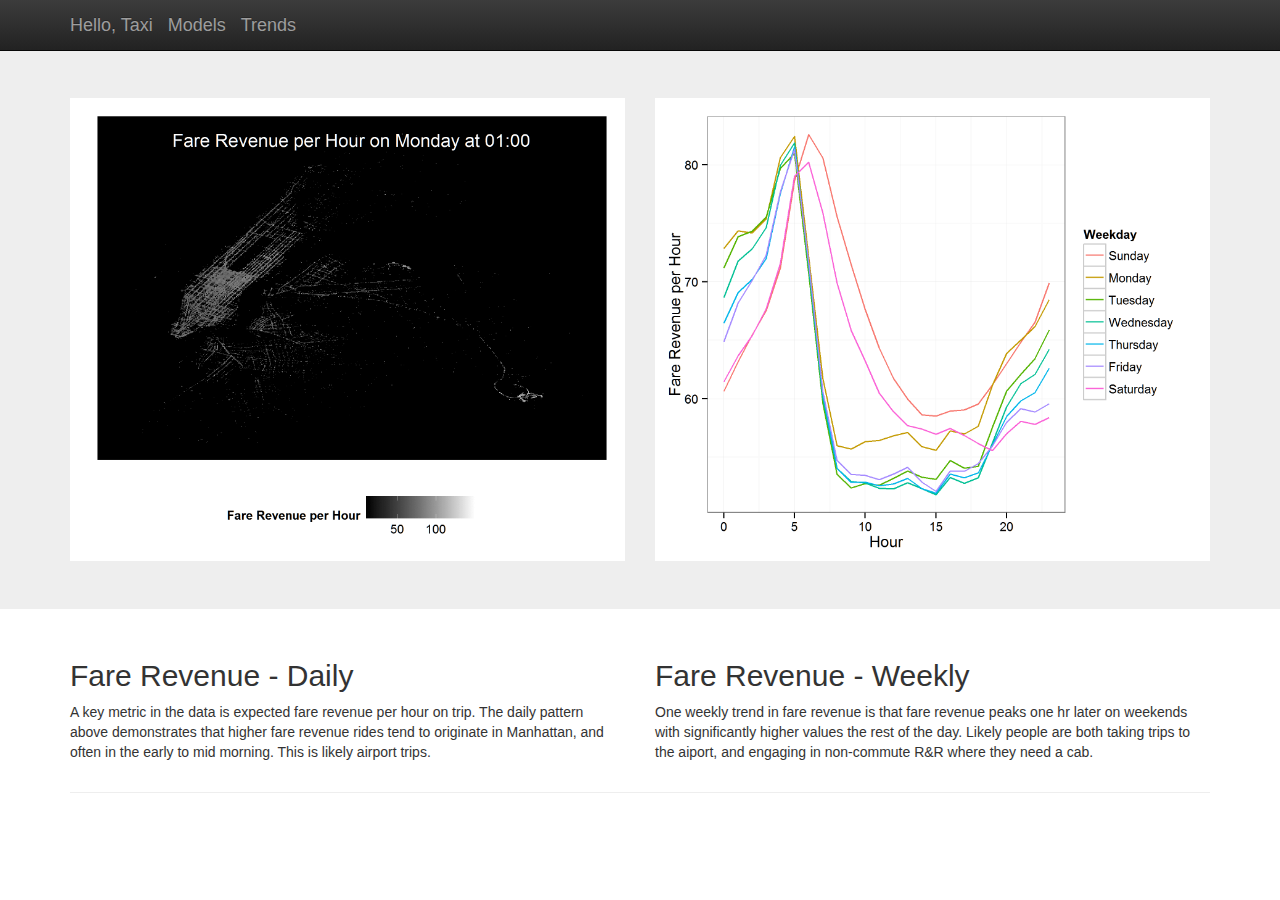
<file: application/templates/trends.html>
<!doctype html>
<!--[if lt IE 7]>      <html class="no-js lt-ie9 lt-ie8 lt-ie7" lang=""> <![endif]-->
<!--[if IE 7]>         <html class="no-js lt-ie9 lt-ie8" lang=""> <![endif]-->
<!--[if IE 8]>         <html class="no-js lt-ie9" lang=""> <![endif]-->
<!--[if gt IE 8]><!--> <html class="no-js" lang=""> <!--<![endif]-->
    <head>
        <meta charset="utf-8">
        <meta http-equiv="X-UA-Compatible" content="IE=edge,chrome=1">
        <title></title>
        <meta name="description" content="">
        <meta name="viewport" content="width=device-width, initial-scale=1">
        <link rel="apple-touch-icon" href="../static/img/apple-touch-icon.png">

        <link rel="stylesheet" href="../static/css/bootstrap.min.css">
        <style>
            body {
                padding-top: 50px;
                padding-bottom: 20px;
				
            }
			#map {
				height: 600px;
			}
        </style>
        <link rel="stylesheet" href="../static/css/bootstrap-theme.min.css">
        <link rel="stylesheet" href="../static/css/main.css">

        <script src="../static/js/vendor/modernizr-2.8.3-respond-1.4.2.min.js"></script>
    </head>
    <body>
	


        <!--[if lt IE 8]>
            <p class="browserupgrade">You are using an <strong>outdated</strong> browser. Please <a href="http://browsehappy.com/">upgrade your browser</a> to improve your experience.</p>
        <![endif]-->
    <nav class="navbar navbar-inverse navbar-fixed-top" role="navigation">
      <div class="container">
        <div class="navbar-header">
          <button type="button" class="navbar-toggle collapsed" data-toggle="collapse" data-target="#navbar" aria-expanded="false" aria-controls="navbar">
            <span class="sr-only">Toggle navigation</span>
            <span class="icon-bar"></span>
            <span class="icon-bar"></span>
            <span class="icon-bar"></span>
          </button>
          <a class="navbar-brand" href="index.html">Hello, Taxi</a>
		  <a class="navbar-brand" href="models.html">Models</a>
		  <a class="navbar-brand" href="trends.html">Trends</a>
        </div>

      </div>
    </nav>

    <!-- Main jumbotron for a primary marketing message or call to action -->
    <div class="jumbotron">
      <div class="container">
		<div class="row">
			<div class="col-sm-6">	  <img src="../static/img/monday.gif" width = 100%></div>
			<div class="col-sm-6">	  <img src="../static/img/ts_fare_rev_2015_weekday.png" width = 100%></div>
		</div>
      </div>
    </div>

    <div class="container">
      <!-- Example row of columns -->
      <div class="row">
        <div class="col-md-6">
          <h2>Fare Revenue - Daily</h2>
          <p>A key metric in the data is expected fare revenue per hour on trip. The daily pattern above demonstrates that higher fare revenue rides tend to originate in Manhattan, and often in the early to mid morning. This is likely airport trips.</p>
        </div>
        <div class="col-md-6">
          <h2>Fare Revenue - Weekly</h2>
          <p>One weekly trend in fare revenue is that fare revenue peaks one hr later on weekends with significantly higher values the rest of the day. Likely people are both taking trips to the aiport, and engaging in non-commute R&R where they need a cab.</p>
       </div>
      </div>

      <hr>

      <footer>

      </footer>
	  
    </div> <!-- /container -->        <script src="//ajax.googleapis.com/ajax/libs/jquery/1.11.2/jquery.min.js"></script>
        <script>window.jQuery || document.write('<script src="js/vendor/jquery-1.11.2.min.js"><\/script>')</script>

        <script src="../static/js/vendor/bootstrap.min.js"></script>

        <script src="../static/js/main.js"></script>

        <!-- Google Analytics: change UA-XXXXX-X to be your site's ID. -->
        <script>
            (function(b,o,i,l,e,r){b.GoogleAnalyticsObject=l;b[l]||(b[l]=
            function(){(b[l].q=b[l].q||[]).push(arguments)});b[l].l=+new Date;
            e=o.createElement(i);r=o.getElementsByTagName(i)[0];
            e.src='//www.google-analytics.com/analytics.js';
            r.parentNode.insertBefore(e,r)}(window,document,'script','ga'));
            ga('create','UA-XXXXX-X','auto');ga('send','pageview');
        </script>
    </body>
</html>
</file>
<file: application/static/css/main.css>
/* ==========================================================================
   Author's custom styles
   ========================================================================== */

#map { height: 600px; }
</file>
